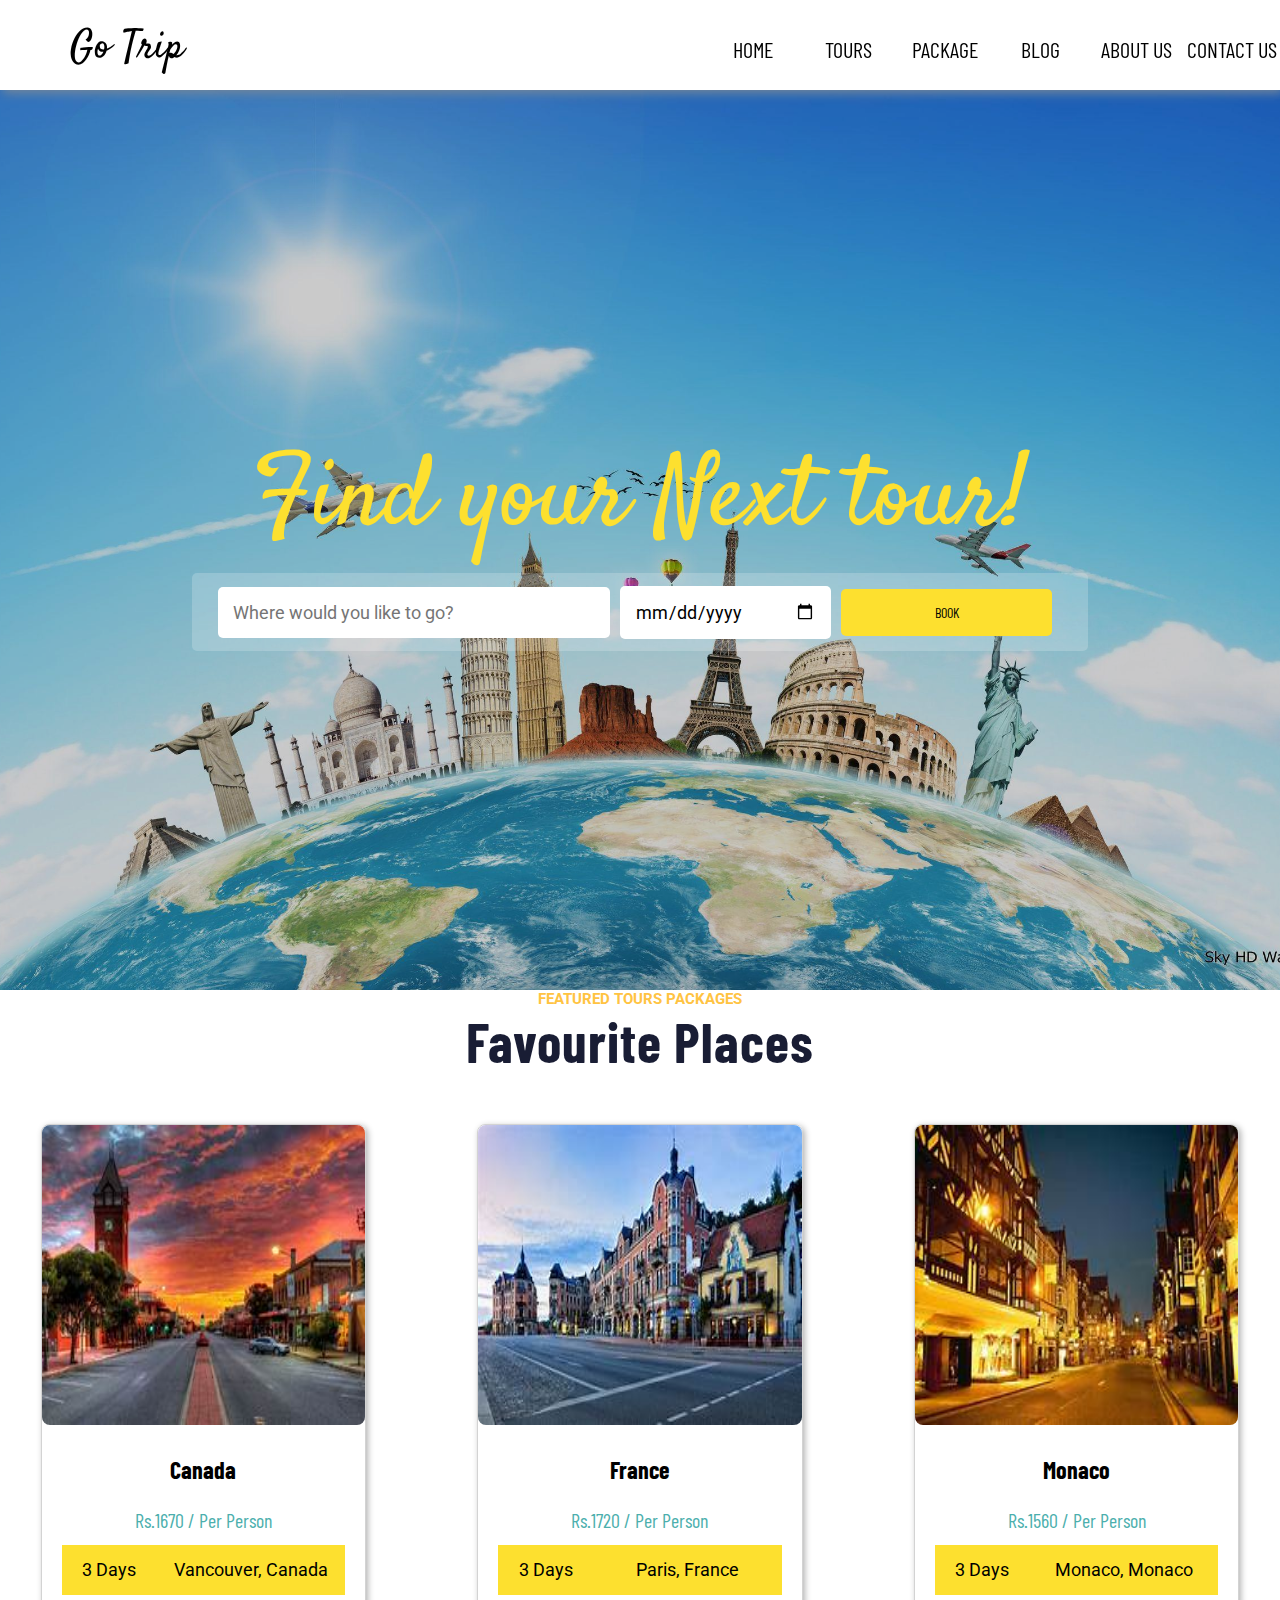
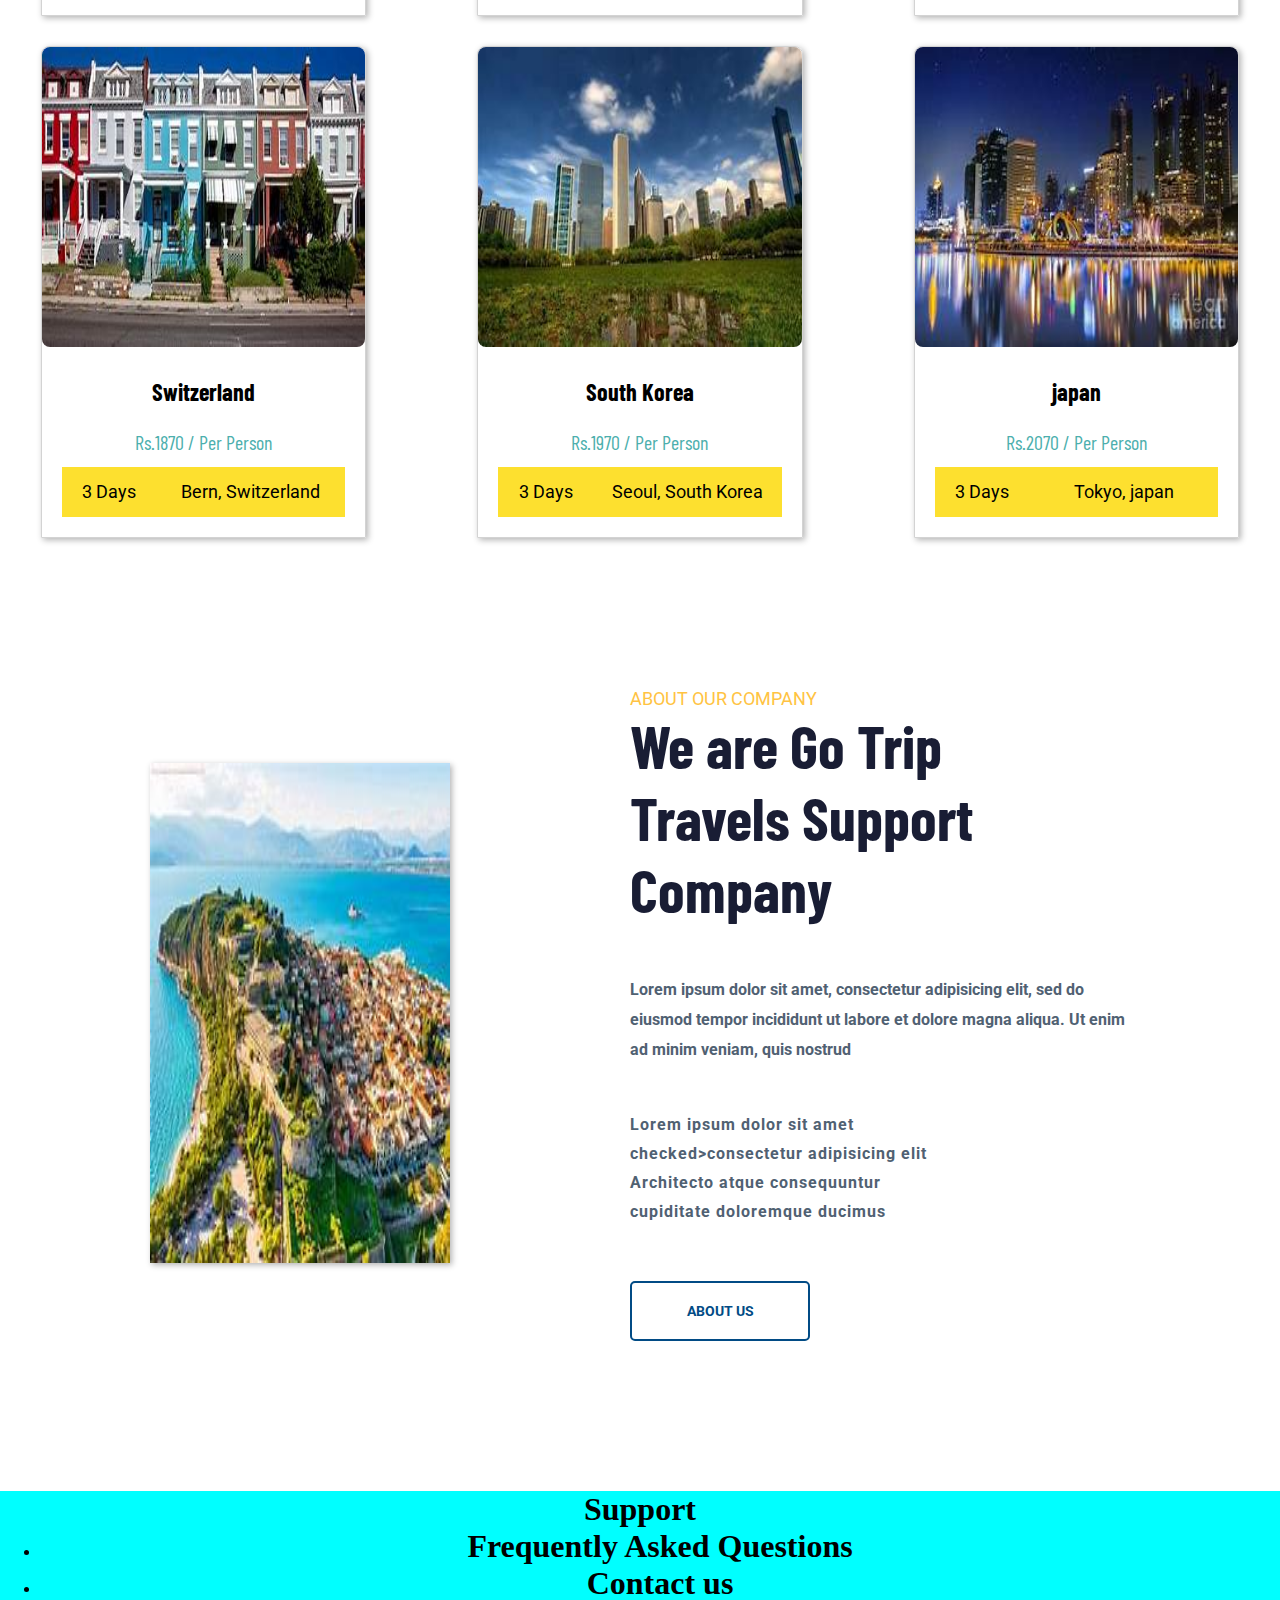
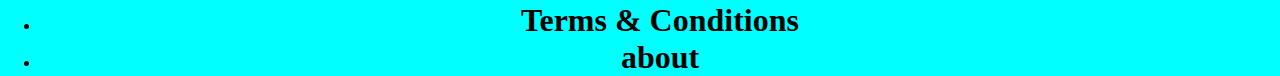
<file: index.html>
<!DOCTYPE html>
<html lang="en">

<head>
    <meta charset="UTF-8" />
    <meta http-equiv="X-UA-Compatible" content="IE=edge" />
    <meta name="viewport" content="width=device-width, initial-scale=1.0" />
    <link rel="stylesheet" href="style.css" />
    <title>Go Trip</title>
</head>

<body>

    <body>

        <!--===========Nav Bar=================-->
        <section class="nav-bar">
            <div class="logo">Go Trip</div>
            <ul class="menu">
                <li><a href="#">home</a></li>
                <li><a href="#">tours</a></li>
                <li><a href="#">package</a></li>
                <li><a href="#">blog</a></li>
                <li><a href="#about">about us</a></li>
                <li><a href="#support">contact us</a></li>
            </ul>
            </div>

        </section>
        <!--===============Banner================-->
        <section class="banner">
            <div class="banner-text-item">
                <div class="banner-heading">
                    <h1>Find your Next tour!</h1>
                </div>
                <form class="form">
                    <input type="text" list="mylist" placeholder="Where would you like to go?">
                    <datalist id="mylist">
                        <option>London</option>
                        <option>Canada</option>
                        <option>Monaco</option>
                        <option>France</option>
                        <option>Japan</option>
                        <option>Switzerland</option>
                        <option>Seoul</option>
                    </datalist>
                    <input type="date" class="date">
                    <a href="#" class="book">book</a>
                </form>
            </div>
        </section>
        <!--==============Places===================-->
        <section class="places">
            <div class="places-text">
                <small>FEATURED TOURS PACKAGES</small>
                <h2>Favourite Places</h2>
            </div>

            <div class="cards">
                <div class="card">
                    <div class="zoom-img">
                        <div class="img-card">
                            <img
                                src="./1pl.jpeg">
                        </div>
                    </div>

                    <div class="text">
                    
                        <h2> Canada</h2>
                        <p class="cost">Rs.1670 / Per Person</p>
                        <div class="card-box">
                            <p class="time">3 Days</p>
                            <p class="location">Vancouver, Canada</p>
                        </div>
                    </div>

                </div>
                <div class="card">
                    <div class="zoom-img">
                        <div class="img-card">
                            <img src="./2pl.jpeg">
                        </div>
                    </div>

                    <div class="text">
                        <h2> France</h2>
                        <p class="cost">Rs.1720 / Per Person</p>
                        <div class="card-box">
                            <p class="time">3 Days</p>
                            <p class="location">Paris, France</p>
                        </div>
                    </div>

                </div>
                <div class="card">
                    <div class="zoom-img">
                        <div class="img-card">
                            <img src="./3pl.jpeg">
                        </div>
                    </div>

                    <div class="text">
                        
                        <h2> Monaco</h2>
                        <p class="cost">Rs.1560 / Per Person</p>
                        <div class="card-box">
                            <p class="time">3 Days</p>
                            <p class="location">Monaco, Monaco</p>
                        </div>
                    </div>

                </div>
                <div class="card">
                    <div class="zoom-img">
                        <div class="img-card">
                            <img
                                src="./4pl.jpeg">
                        </div>
                    </div>

                    <div class="text">
                        
                        <h2> Switzerland</h2>
                        <p class="cost">Rs.1870 / Per Person</p>
                        <div class="card-box">
                            <p class="time">3 Days</p>
                            <p class="location">Bern, Switzerland</p>
                        </div>
                    </div>

                </div>
                <div class="card">
                    <div class="zoom-img">
                        <div class="img-card">
                            <img src="./5pl.jpeg">
                        </div>
                    </div>

                    <div class="text">
                    
                        <h2>South Korea</h2>
                        <p class="cost">Rs.1970 / Per Person</p>
                        <div class="card-box">
                            <p class="time"> 3 Days</p>
                            <p class="location">Seoul, South Korea</p>
                        </div>
                    </div>

                </div>
                <div class="card">
                    <div class="zoom-img">
                        <div class="img-card">
                            <img
                                src="./6pl.jpeg">
                        </div>
                    </div>

                    <div class="text">
                        
                        <h2>japan</h2>
                        <p class="cost">Rs.2070 / Per Person</p>
                        <div class="card-box">
                            <p class="time">3 Days</p>
                            <p class="location">Tokyo, japan</p>
                        </div>
                    </div>
                </div>
            </div>
        </section>
        <!--===========About Us===============-->
        <section class="about" id="about">
            <div class="about-img">
                <img src="./7pl.jpeg">
            </div>
            <div class="about-text">
                <small>ABOUT OUR COMPANY</small>
                <h2>We are Go Trip Travels Support Company</h2>
                <p>Lorem ipsum dolor sit amet, consectetur adipisicing elit,
                    sed do eiusmod tempor incididunt ut labore et dolore magna aliqua.
                    Ut enim ad minim veniam, quis nostrud</p>

                <label>Lorem ipsum dolor sit amet</label>
                <label> checked>consectetur adipisicing elit</label>
                <label>Architecto atque consequuntur</label>
                <label>cupiditate doloremque ducimus</label>
                <a href="#">ABOUT US</a>
            </div>
        </section>
        <section style="background-color: aqua;" id="support">
            <div>
                <h1 class="last">Support</h1>
                <ul>
                    <li class="last"><h1>Frequently Asked Questions</h1></li>
                    <li class="last"><h1>Contact us</h1> </li>
                    <li class="last"><h1>Terms & Conditions</h1></li>
                    <li class="last"><h1>about</h1></li>
                </ul>
            </div>
            </section>
        </div>
    </body>

</html>
</body>
</html>
</file>
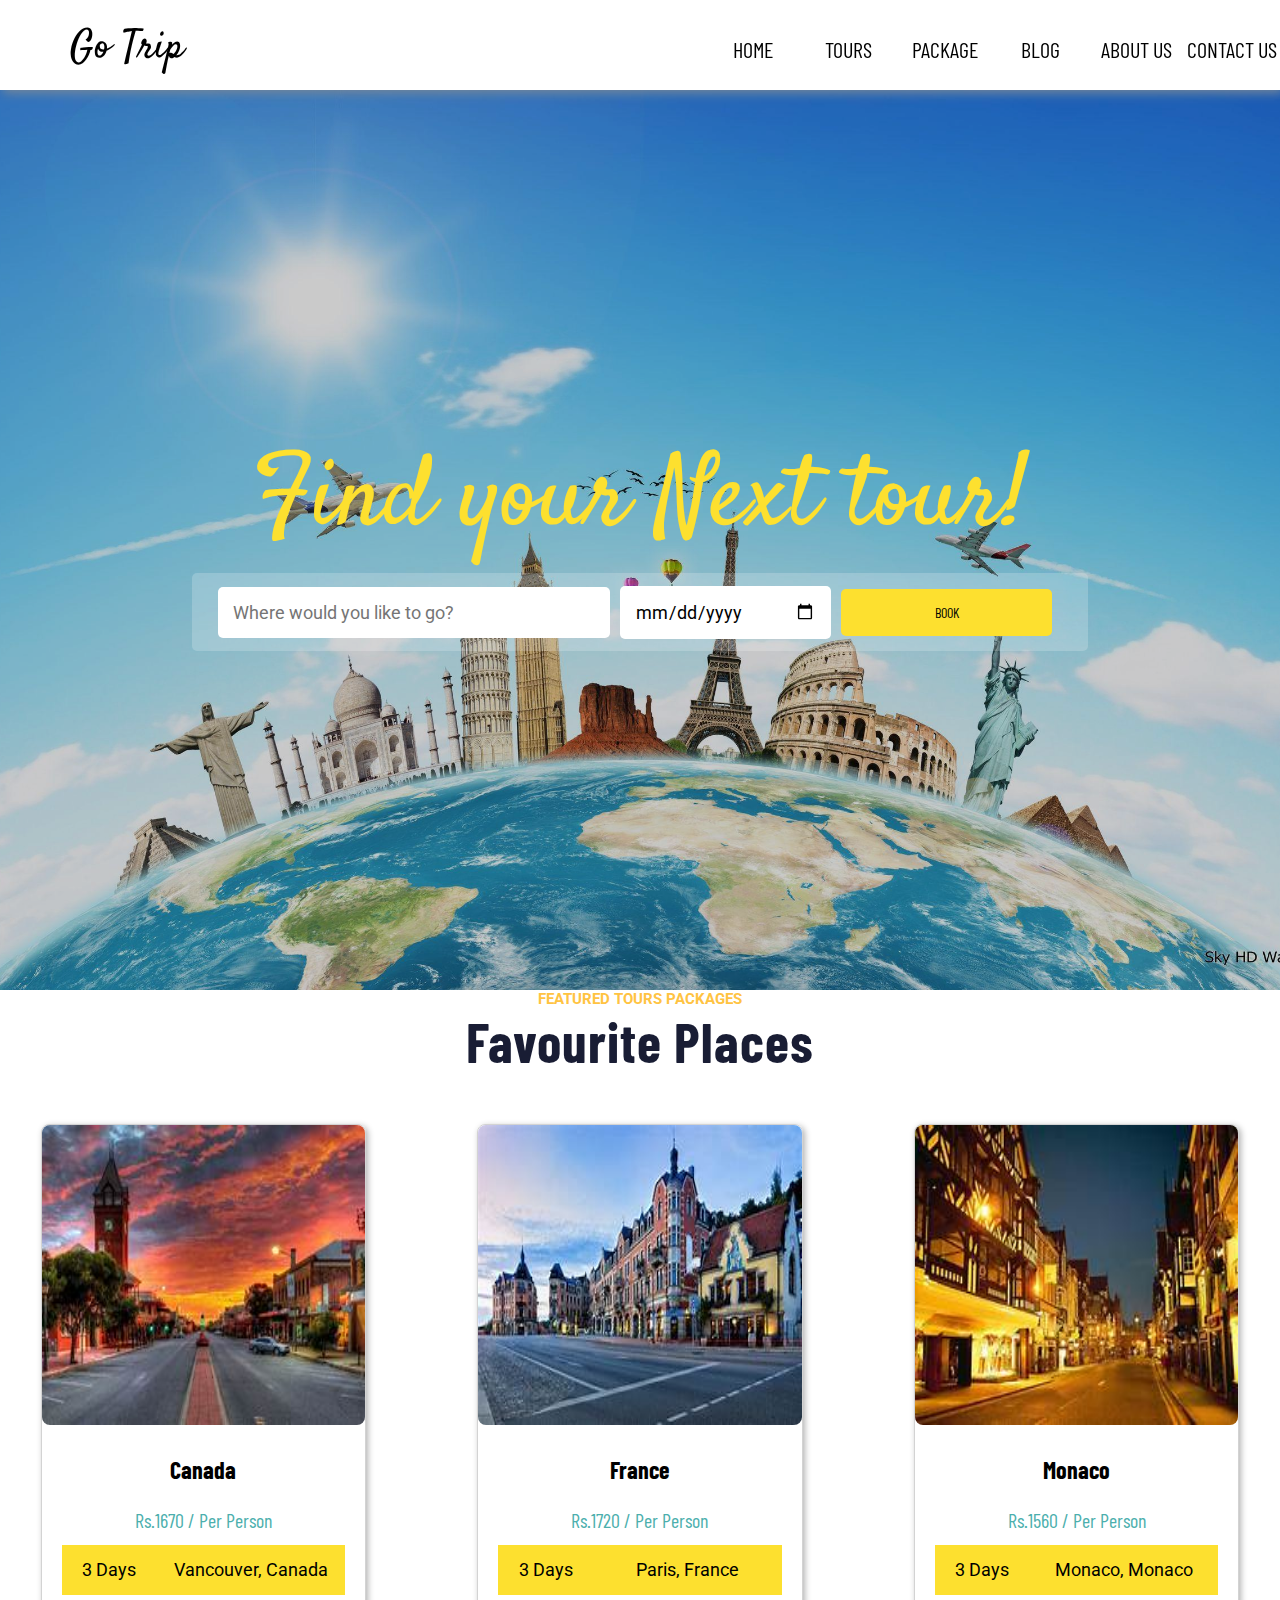
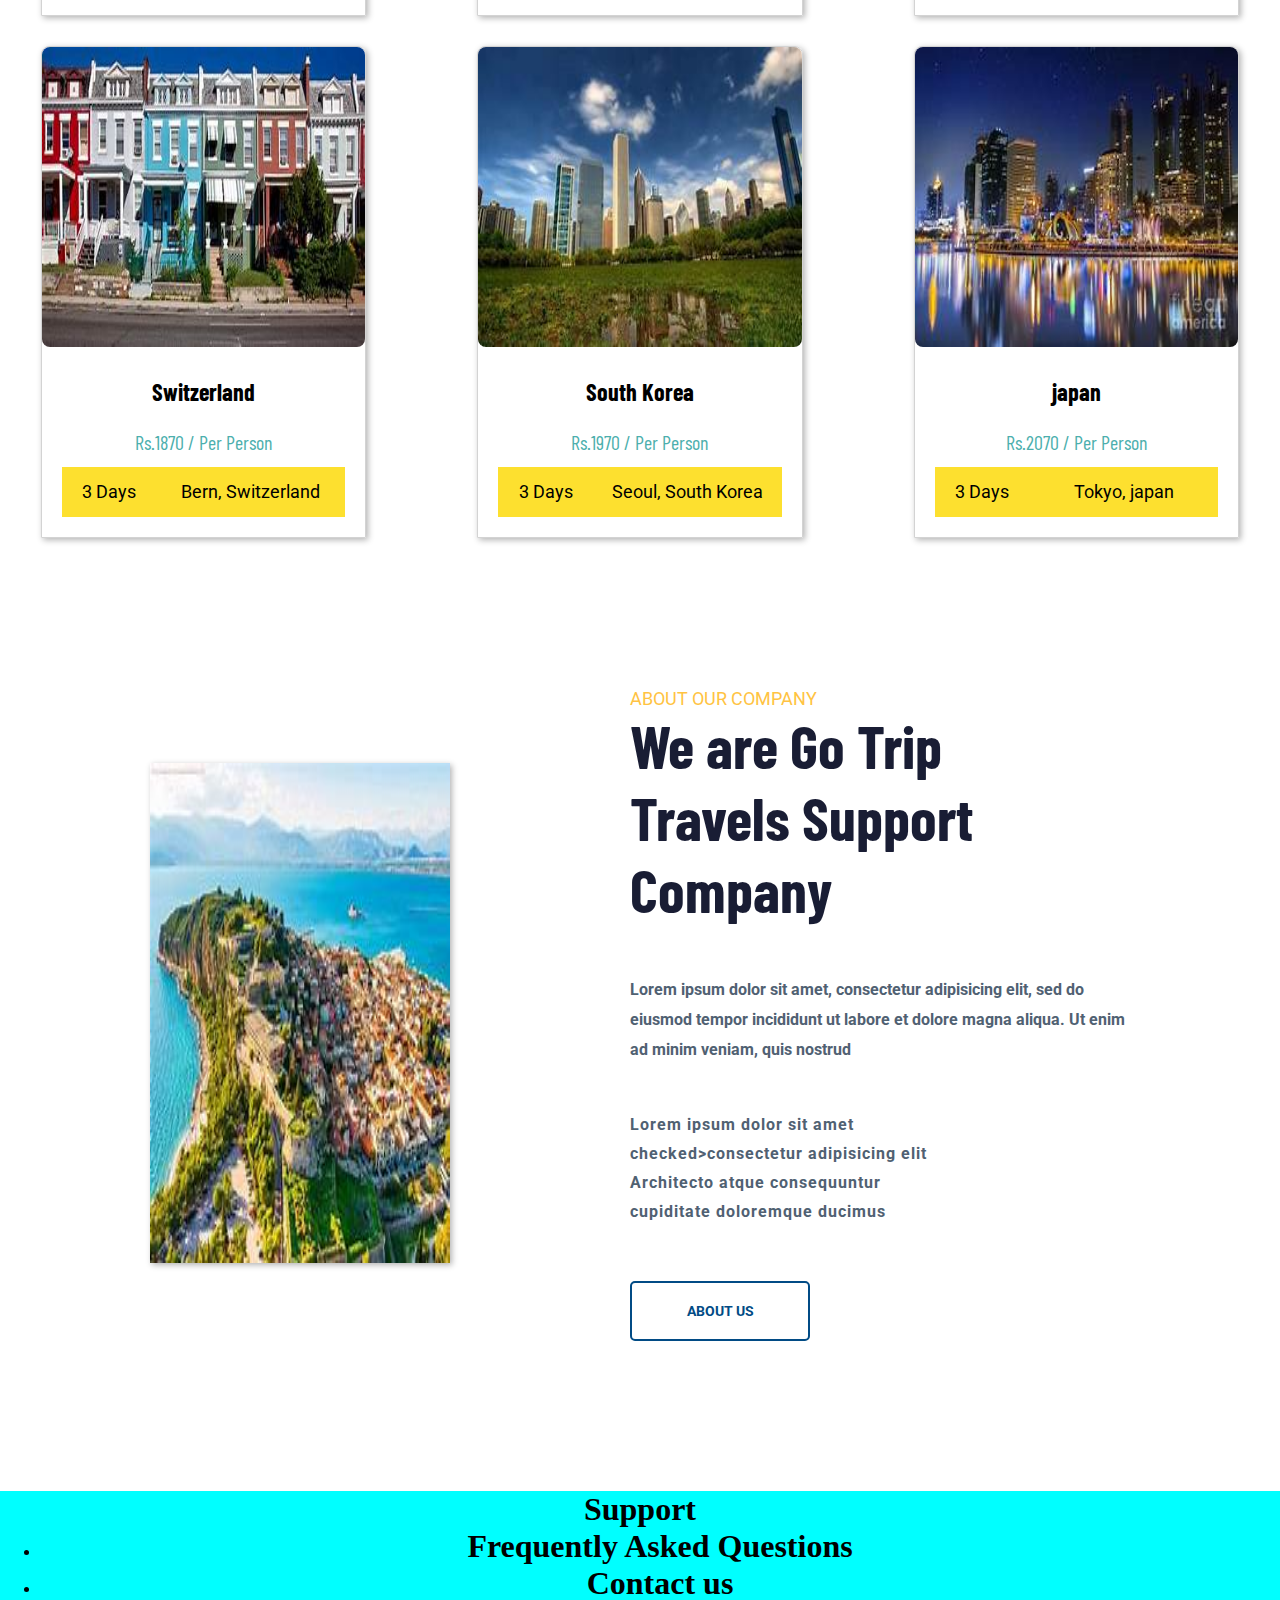
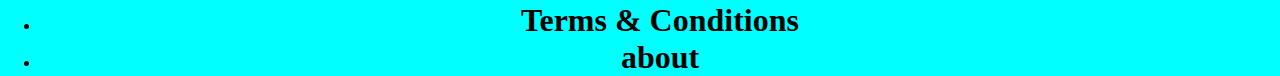
<file: index.html.html>
<!DOCTYPE html>
<html lang="en">

<head>
    <meta charset="UTF-8" />
    <meta http-equiv="X-UA-Compatible" content="IE=edge" />
    <meta name="viewport" content="width=device-width, initial-scale=1.0" />
    <link rel="stylesheet" href="style.css" />
    <title>Go Trip</title>
</head>

<body>

    <body>

        <!--===========Nav Bar=================-->
        <section class="nav-bar">
            <div class="logo">Go Trip</div>
            <ul class="menu">
                <li><a href="#">home</a></li>
                <li><a href="#">tours</a></li>
                <li><a href="#">package</a></li>
                <li><a href="#">blog</a></li>
                <li><a href="#about">about us</a></li>
                <li><a href="#support">contact us</a></li>
            </ul>
            </div>

        </section>
        <!--===============Banner================-->
        <section class="banner">
            <div class="banner-text-item">
                <div class="banner-heading">
                    <h1>Find your Next tour!</h1>
                </div>
                <form class="form">
                    <input type="text" list="mylist" placeholder="Where would you like to go?">
                    <datalist id="mylist">
                        <option>London</option>
                        <option>Canada</option>
                        <option>Monaco</option>
                        <option>France</option>
                        <option>Japan</option>
                        <option>Switzerland</option>
                        <option>Seoul</option>
                    </datalist>
                    <input type="date" class="date">
                    <a href="#" class="book">book</a>
                </form>
            </div>
        </section>
        <!--==============Places===================-->
        <section class="places">
            <div class="places-text">
                <small>FEATURED TOURS PACKAGES</small>
                <h2>Favourite Places</h2>
            </div>

            <div class="cards">
                <div class="card">
                    <div class="zoom-img">
                        <div class="img-card">
                            <img
                                src="./1pl.jpeg">
                        </div>
                    </div>

                    <div class="text">
                    
                        <h2> Canada</h2>
                        <p class="cost">Rs.1670 / Per Person</p>
                        <div class="card-box">
                            <p class="time">3 Days</p>
                            <p class="location">Vancouver, Canada</p>
                        </div>
                    </div>

                </div>
                <div class="card">
                    <div class="zoom-img">
                        <div class="img-card">
                            <img src="./2pl.jpeg">
                        </div>
                    </div>

                    <div class="text">
                        <h2> France</h2>
                        <p class="cost">Rs.1720 / Per Person</p>
                        <div class="card-box">
                            <p class="time">3 Days</p>
                            <p class="location">Paris, France</p>
                        </div>
                    </div>

                </div>
                <div class="card">
                    <div class="zoom-img">
                        <div class="img-card">
                            <img src="./3pl.jpeg">
                        </div>
                    </div>

                    <div class="text">
                        
                        <h2> Monaco</h2>
                        <p class="cost">Rs.1560 / Per Person</p>
                        <div class="card-box">
                            <p class="time">3 Days</p>
                            <p class="location">Monaco, Monaco</p>
                        </div>
                    </div>

                </div>
                <div class="card">
                    <div class="zoom-img">
                        <div class="img-card">
                            <img
                                src="./4pl.jpeg">
                        </div>
                    </div>

                    <div class="text">
                        
                        <h2> Switzerland</h2>
                        <p class="cost">Rs.1870 / Per Person</p>
                        <div class="card-box">
                            <p class="time">3 Days</p>
                            <p class="location">Bern, Switzerland</p>
                        </div>
                    </div>

                </div>
                <div class="card">
                    <div class="zoom-img">
                        <div class="img-card">
                            <img src="./5pl.jpeg">
                        </div>
                    </div>

                    <div class="text">
                    
                        <h2>South Korea</h2>
                        <p class="cost">Rs.1970 / Per Person</p>
                        <div class="card-box">
                            <p class="time"> 3 Days</p>
                            <p class="location">Seoul, South Korea</p>
                        </div>
                    </div>

                </div>
                <div class="card">
                    <div class="zoom-img">
                        <div class="img-card">
                            <img
                                src="./6pl.jpeg">
                        </div>
                    </div>

                    <div class="text">
                        
                        <h2>japan</h2>
                        <p class="cost">Rs.2070 / Per Person</p>
                        <div class="card-box">
                            <p class="time">3 Days</p>
                            <p class="location">Tokyo, japan</p>
                        </div>
                    </div>
                </div>
            </div>
        </section>
        <!--===========About Us===============-->
        <section class="about" id="about">
            <div class="about-img">
                <img src="./7pl.jpeg">
            </div>
            <div class="about-text">
                <small>ABOUT OUR COMPANY</small>
                <h2>We are Go Trip Travels Support Company</h2>
                <p>Lorem ipsum dolor sit amet, consectetur adipisicing elit,
                    sed do eiusmod tempor incididunt ut labore et dolore magna aliqua.
                    Ut enim ad minim veniam, quis nostrud</p>

                <label>Lorem ipsum dolor sit amet</label>
                <label> checked>consectetur adipisicing elit</label>
                <label>Architecto atque consequuntur</label>
                <label>cupiditate doloremque ducimus</label>
                <a href="#">ABOUT US</a>
            </div>
        </section>
        <section style="background-color: aqua;" id="support">
            <div>
                <h1 class="last">Support</h1>
                <ul>
                    <li class="last"><h1>Frequently Asked Questions</h1></li>
                    <li class="last"><h1>Contact us</h1> </li>
                    <li class="last"><h1>Terms & Conditions</h1></li>
                    <li class="last"><h1>about</h1></li>
                </ul>
            </div>
            </section>
        </div>
    </body>

</html>
</body>
</html>
</file>
<file: style.css>
@import url("https://fonts.googleapis.com/css2?family=Barlow+Condensed:wght@500&display=swap");
@import url("https://fonts.googleapis.com/css2?family=Satisfy&display=swap");
@import url("https://fonts.googleapis.com/css2?family=Roboto:wght@300&display=swap");

* {
  box-sizing: border-box;
  margin: 0;
}

body,
html {
  margin: 0;
  padding: 0;
}

/*------------------------Scroll Bar-----------------------*/
::-webkit-scrollbar {
  width: 20px;
}

::-webkit-scrollbar-track {
  box-shadow: inset 0 0 5px grey;
  border-radius: 10px;
}

::-webkit-scrollbar-thumb {
  background-color: #fde65e;
  border-radius: 10px;
}

::-webkit-scrollbar-thumb:hover {
  background-color: #fde02f;
}

/*========================Nav Bar=========================*/
.nav-bar {
  display: flex;
  flex-flow: row wrap;
  width: 100%;
  height: 90px;
  background-color: #fff;
  box-shadow: 3px 3px 10px lightslategray;
  align-items: center;
  justify-content: center;
  position: sticky;
  top: 0;
  z-index: 1;
}

.logo {
  flex: 1;
  font-size: 40px;
  padding: 20px;
  margin-left: 50px;
  font-family: Satisfy;
}

ul.menu {
  flex: 1;
  display: flex;
  flex-flow: row wrap;
}

.menu li {
  flex: 1;
  list-style-type: none;
  font-size: 22px;
  font-family: "Barlow Condensed";
  text-align: center;
}

.menu li a {
  text-decoration: none;
  color: #000;
  text-transform: uppercase;
}

.menu li a:hover {
  color: midnightblue;
  text-decoration: underline;
}

/*=============================Banner=============================*/
.banner {
  background-image: url("./back.jpg");
  background-size: cover;
  background-repeat: no-repeat;
  background-position: center;
  /*overflow: hidden;*/
  width: 100%;
  height: 100vh;
  text-align: center;
  position: relative;
  display: flex;
  justify-content: center;
  align-items: center;
}

.banner::before {
  content: "";
  position: absolute;
  display: block;
  top: 0;
  left: 0;
  bottom: 0;
  right: 0;
  background-color: rgba(0, 0, 0, 0.2);
  /*background-size: 100%;*/
}

.banner-text-item {
  position: absolute;
  width: 100%;
  text-align: center;
  display: flex;
  flex-flow: column wrap;
  justify-content: center;
  align-items: center;
}

.banner-heading {
  flex: 1;
}

.banner-heading h1 {
  font-size: 100px;
  font-weight: normal;
  color: #fde02f;
  font-family: Satisfy;
}

.banner-text-item .form {
  flex: 1;
  display: flex;
  flex-flow: row wrap;
  justify-content: center;
  align-items: center;
  background-color: rgba(255, 255, 255, 0.2);
  border-radius: 5px;
  width: 70%;
  padding: 1% 2%;
}

.banner-text-item input,
.banner-text-item .date,
.banner-text-item .book {
  padding: 15px;
  margin-right: 10px;
  font-size: 18px;
  font-family: Roboto;
  border-radius: 5px;
  outline: 0;
  border: none;
}

.banner-text-item input {
  width: 50%;
  flex: 2;
}

.banner-text-item .date {
  width: 20%;
  flex: 1;
}

.banner-text-item .book {
  width: 20%;
  flex: 1;
}

.banner-text-item .book {
  text-decoration: none;
  color: #000;
  text-transform: uppercase;
  padding: 15px;
  cursor: pointer;
  background-color: #fde02f;
  font-size: 16px;
  font-weight: normal;
  font-family: "Barlow Condensed";
  width: 20%;
}

/*===========================Services===========================*/
.services {
  display: flex;
  flex-flow: row;
  align-items: center;
  justify-content: center;
}

.service-item {
  flex: 1;
  padding: 50px 10px;
  border: lightcyan solid 1px;
  text-align: center;
  margin: 180px 50px;
  transition: all 1s;
  display: flex;
  flex-flow: column;
  align-items: center;
  justify-content: center;
}

.service-item:hover {
  box-shadow: 3px 3px 20px lightsteelblue;
}

.service-item h2 {
  font-family: Barlow Condensed;
  font-size: 18px;
  width: 120px;
  color: #001f38;
  flex: 1;
}

.service-item img {
  width: 60px;
  height: 60px;
  flex: 1;
}

/*=============================Places===============================*/
.places-text {
  text-align: center;
  margin-bottom: 50px;
}

.places-text small {
  font-family: Roboto;
  color: #ffc342;
  font-size: 15px;
  font-weight: bolder;
}

.places-text h2 {
  font-family: Barlow Condensed;
  font-size: 55px;
  color: #191d34;
  letter-spacing: 1px;
}

.cards {
  display: grid;
  grid-template-columns: repeat(3, 1fr);
  grid-template-rows: repeat(2, 1fr);
  grid-gap: 30px;
  align-items: center;
  justify-items: center;
  text-align: center;
}

.card {
  border: 1px solid lightgray;
  box-shadow: 2px 2px 6px 0 rgba(0, 0, 0, 0.3);
  border-top-left-radius: 8px;
  border-top-right-radius: 8px;
  width: 80%;
  height: auto;
}

.card img {
  max-width: 100%;
  height: 300px;
  border-radius: 8px;
  cursor: pointer;
}

.cards .text {
  padding: 20px;
  font-family: Barlow Condensed;
  line-height: 50px;
}

.cards .card-box {
  display: flex;
  flex-flow: row;
  background-color: #fde02f;
  font-size: 18px;
  font-family: Roboto;
  align-items: center;
  justify-content: center;
  text-align: center;
}

.cards .time {
  flex: 1;
}

.cards .location {
  flex: 2;
}

.cards .cost {
  color: #4cafad;
  font-size: 20px;
}

/*------------Zoom in Photos--------------*/
.zoom-img {
  float: left;
  position: relative;
  width: 100%;
  height: 320px;
  overflow: hidden;
}

.zoom-img .img-card {
  position: absolute;
  overflow: hidden;
}

.img-card img {
  -webkit-transition: 0.8s ease;
  transition: 0.8s ease;
}

.card:hover .zoom-img img {
  -webkit-transform: scale(1.1);
  transform: scale(1.1);
}

/*=========================About Us=========================*/
.about {
  display: flex;
  flex-flow: row wrap;
  align-items: center;
  justify-content: center;
  padding: 150px;
}

.about-img {
  flex: 1;
}

.about-img img {
  width: 500px;
  height: 700px;
  box-shadow: 2px 2px 6px 0 rgba(0, 0, 0, 0.3);
}

.about-text {
  flex: 1;
  /*width: 100px;*/
  display: flex;
  flex-flow: column wrap;
}

.about-text small,
.about-text p,
.about-text input,
.about-text a {
  flex: 1;
  font-family: Roboto;
}

.about-text small {
  color: #ffc342;
  font-size: 18px;
}

.about-text h2 {
  flex: 1;
  font-family: Barlow Condensed;
  font-size: 60px;
  color: #191d34;
  width: 450px;
}

.about-text label {
  padding-bottom: 10px;
  color: #506172;
  font-weight: bolder;
  font-family: Roboto;
  letter-spacing: 1px;
}

.about-text p {
  width: 500px;
  line-height: 30px;
  color: #506172;
  font-weight: bolder;
  padding: 50px 0;
}

.about-text a {
  background-color: #fff;
  border: 2px solid #014b85;
  text-decoration: none;
  border-radius: 5px;
  width: 180px;
  padding: 20px;
  text-align: center;
  margin-top: 50px;
  color: #014b85;
  font-weight: bolder;
  font-size: 14px;
}

.about-text a:hover {
  background-color: #014b85;
  color: #fff;
}

/*===============Footer===================*/
.footer {
  background-image:"./back.jpg";
  background-size: cover;
  background-repeat: no-repeat;
  background-position: center;
  width: 100%;
  height: 670px;
  position: relative;
  display: flex;
  flex-flow: row wrap;
  justify-content: center;
  align-items: center;
}

.footer::before {
  position: absolute;
  content: "";
  display: block;
  background-color: rgba(0, 0, 36, 0.8);
  top: 0;
  left: 0;
  bottom: 0;
  right: 0;
}

.footer .links {
  position: relative;
  color: #fff;
  flex: 1;
  display: flex;
  flex-flow: column;
  justify-content: center;
  align-items: center;
}

.links ul {
  list-style-type: none;
}

.links h3 {
  font-family: Barlow Condensed;
  font-weight: normal;
  font-size: 23px;
  margin-bottom: 15px;
}

.links li {
  font-family: Roboto;
  cursor: pointer;
  padding: 15px 0;
}

.links li:hover {
  color: #ffa801;
}

/*==========================Responsive=============================*/
@media all and (max-width: 1172px) {
  .banner-text-item .form {
    display: flex;
    flex-flow: column;
    justify-content: center;
    align-items: center;
    width: 50%;
  }

  .banner-text-item .form input,
  .banner-text-item .form .date,
  .banner-text-item .form a {
    flex: 1;
    margin-bottom: 5px;
    font-size: 14px;
  }

  .banner-text-item .form input {
    width: 60%;
  }

  .banner-text-item .form .date {
    width: 30%;
  }

  .banner-text-item .form .book {
    width: 10%;
    font-size: 14px;
  }

  .banner-heading h1 {
    font-size: 60px;
  }
}

@media all and (max-width: 1414px) {
  .banner-text-item .form input {
    width: 40%;
  }

  .banner-text-item .form .date {
    width: 30%;
  }

  .banner-text-item .form .book {
    width: 20%;
    font-size: 14px;
  }
}

@media all and (max-width: 942px) {
  .nav-bar {
    display: flex;
    flex-flow: column wrap;
    justify-content: center;
    align-items: center;
    width: 100%;
    height: auto;
    text-align: center;
    position: static;
  }

  .logo {
    flex: 1;
    font-size: 30px;
    margin: 10px auto;
    font-family: Satisfy;
    color: #fde02f;
  }

  .nav-bar ul {
    display: none;
  }

  .nav-bar ul li {
    flex: 1;
    margin-bottom: 5px;
    font-size: 14px;
  }

  .services {
    display: flex;
    flex-flow: column wrap;
  }

  .services .service-item {
    flex: 1;
    margin-bottom: -130px;
    width: 400px;
  }

  .places-text {
    margin-top: 200px;
  }
}

@media all and (max-width: 928px) {
  .banner .form input,
  a {
    font-size: 12px;
  }
}

@media all and (max-width: 1173px) {
  .banner .form {
    background-color: transparent;
  }
}

@media all and (max-width: 1194px) {
  .places .card-box p {
    font-size: 14px;
  }
}

@media all and (max-width: 1086px) {
  .places .cards .text {
    line-height: 40px;
  }

  .cards .text .h2 {
    font-size: 12px;
  }

  .cards .img-card img {
    height: 260px;
  }
}

@media all and (max-width: 974px) {
  .cards {
    display: grid;
    grid-template-columns: repeat(1, 1fr);
    grid-template-rows: repeat(6, 1fr);
    grid-gap: 20px;
  }

  .card {
    width: 300px;
    height: 500px;
    margin: auto;
  }

  .cards .text {
    padding: 5px;
    font-family: Barlow Condensed;
  }
}

@media all and (max-width: 1334px) {
  .about-img img {
    width: 300px;
    height: 500px;
  }
}

@media all and (max-width: 1116px) {
  .about {
    display: flex;
    flex-flow: column wrap;
    justify-content: center;
    align-items: center;
  }

  .about-img {
    flex: 1;
    margin-bottom: 20px;
  }

  .about-text {
    flex: 1;
    margin: auto;
    text-align: center;
    display: flex;
    flex-flow: column;
    justify-content: center;
    align-items: center;
  }

  .about-text h2 {
    font-size: 35px;
  }

  .about-img img {
    width: 400px;
    height: 400px;
  }
}

@media all and (max-width: 708px) {
  .footer {
    width: 100%;
    height: 670px;
    position: relative;
    display: flex;
    flex-flow: column wrap;
    justify-content: center;
    align-items: center;
  }
}
.last{
  text-align: center;
}
</file>
